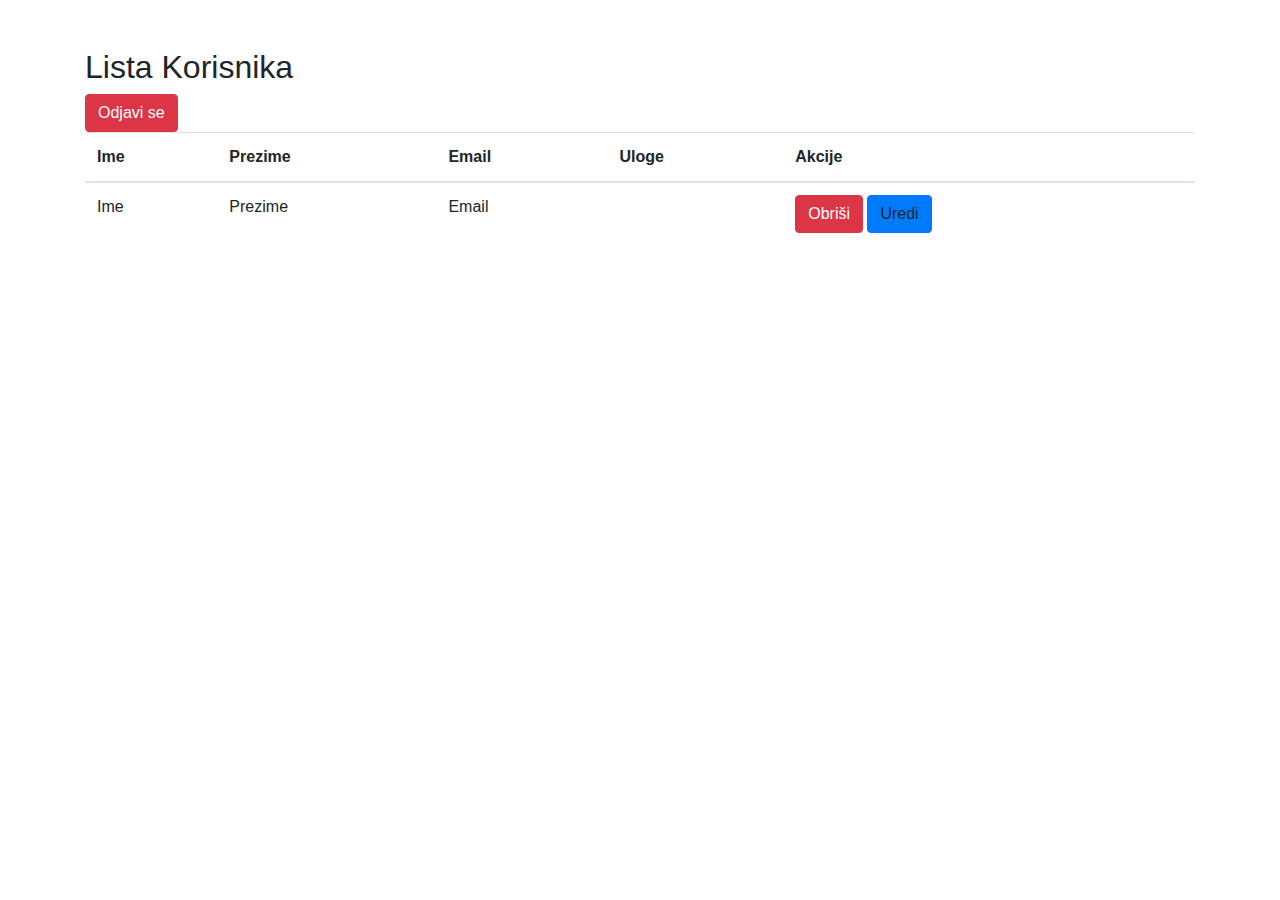
<file: src/main/resources/templates/users/index.html>
<!DOCTYPE html>
<html xmlns:th="http://www.thymeleaf.org">
<head>
    <title>Lista Korisnika</title>
    <link rel="stylesheet" href="https://stackpath.bootstrapcdn.com/bootstrap/4.3.1/css/bootstrap.min.css">
</head>
<body>
<div class="container mt-5">
    <h2>Lista Korisnika</h2>


    <form th:action="@{/logout}" method="post">
        <button type="submit" class="btn btn-danger">Odjavi se</button>
    </form>

    <table class="table">
        <thead>
        <tr>
            <th>Ime</th>
            <th>Prezime</th>
            <th>Email</th>

            <th>Uloge</th>
            <th>Akcije</th>
        </tr>
        </thead>
        <tbody>
        <tr th:each="user : ${users}">
            <td th:text="${user.ime}">Ime</td>
            <td th:text="${user.prezime}">Prezime</td>
            <td th:text="${user.email}">Email</td>

            <td>
                <span th:each="role : ${user.roles}" class="badge badge-primary mr-1" th:text="${role}"></span>
            </td>
            <td>
                <div>
                    <form th:action="@{/users/delete/{userId}(userId=${user.id})}" method="post" class="d-inline">
                        <button type="submit" class="btn btn-danger">Obriši</button>
                    </form>
                    <a th:href="@{/users/edit/{userId}(userId=${user.id})}" class="btn btn-primary d-inline-block">Uredi</a>
                </div>
            </td>
        </tr>
        </tbody>
    </table>
</div>
</body>
</html>
</file>
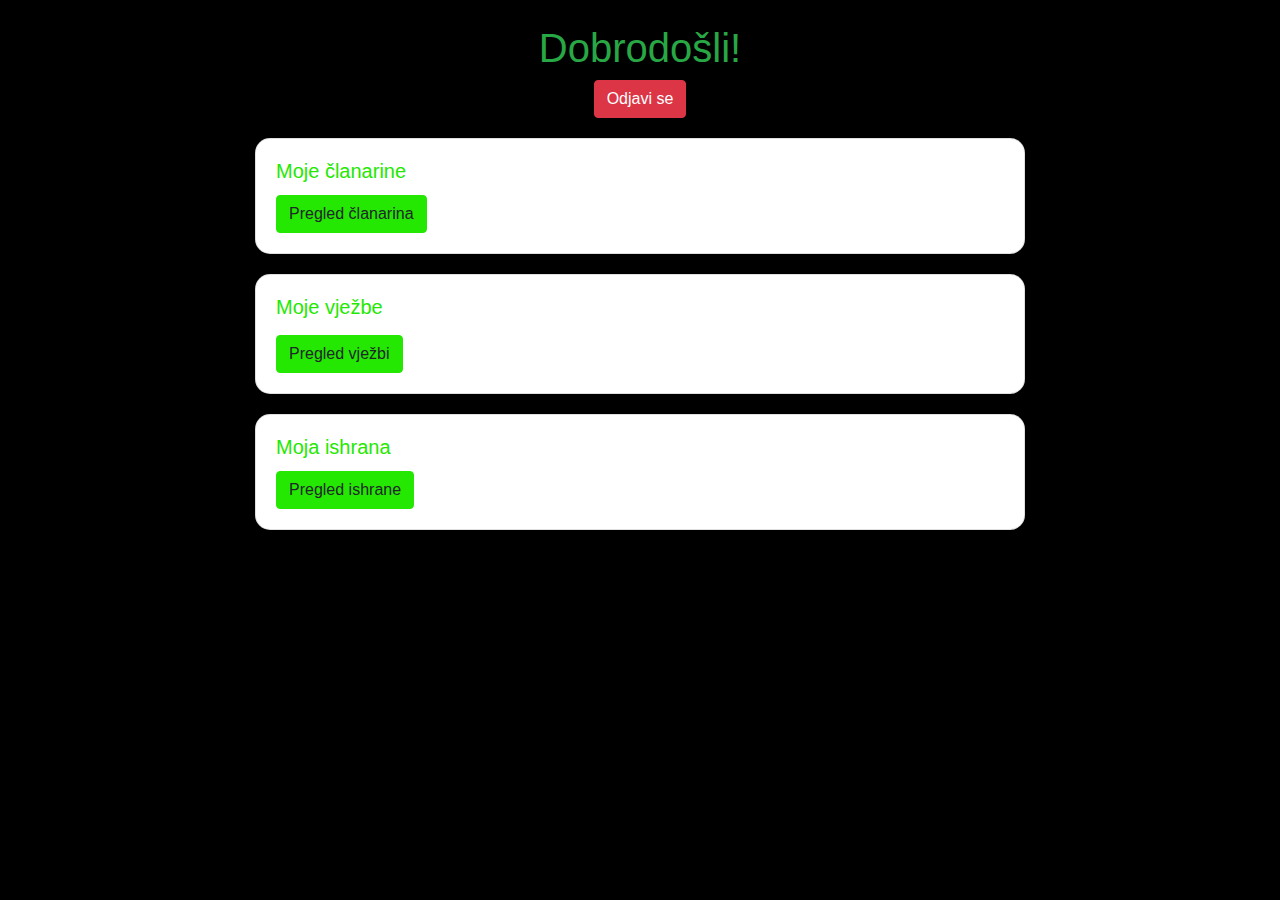
<file: src/main/resources/templates/Student/dashboard.html>
<!DOCTYPE html>
<html lang="en">
<head>
  <meta charset="UTF-8">
  <title>Članska stranica</title>
  <link rel="website icon" type="jpg" href="Logo.jpg">
  <link rel="stylesheet" href="https://stackpath.bootstrapcdn.com/bootstrap/4.5.2/css/bootstrap.min.css">
  <style>
    body {
      background-color: black;
    }

    .container {
      max-width: 800px;
      margin: 0 auto;
    }
    .card {
      margin-top: 20px;
      border-radius: 15px;
      box-shadow: 0 4px 6px rgba(0, 0, 0, 0.1);
    }
    .card-title, .card-text{
      color: #24e802;
    }
    .btn-custom {
      background-color: #24e802;
      border-color: #24e802;
    }
    .btn-custom:hover {
      background-color: #24e802;
      border-color: #24e802;
    }
  </style>
</head>
<body>
<div class="container mt-4">
  <h1 class="text-center text-success">Dobrodošli!</h1>
  <form th:action="@{/logout}" method="post" class="text-center">
    <button type="submit" class="btn btn-danger">Odjavi se</button>
  </form>
  <div class="card">
    <div class="card-body">
      <h5 class="card-title">Moje članarine</h5>
      <a href="membership" class="btn btn-custom">Pregled članarina</a>
    </div>
  </div>
  <div class="card">
    <div class="card-body">
      <h5 class="card-title">Moje vježbe</h5>
      <p class="card-text"></p>
      <a href="exercises" class="btn btn-custom">Pregled vježbi</a>
    </div>
  </div>
  <div class="card">
    <div class="card-body">
      <h5 class="card-title">Moja ishrana</h5>
      <a href="/Student/lunch" class="btn btn-custom">Pregled ishrane</a>
</file>
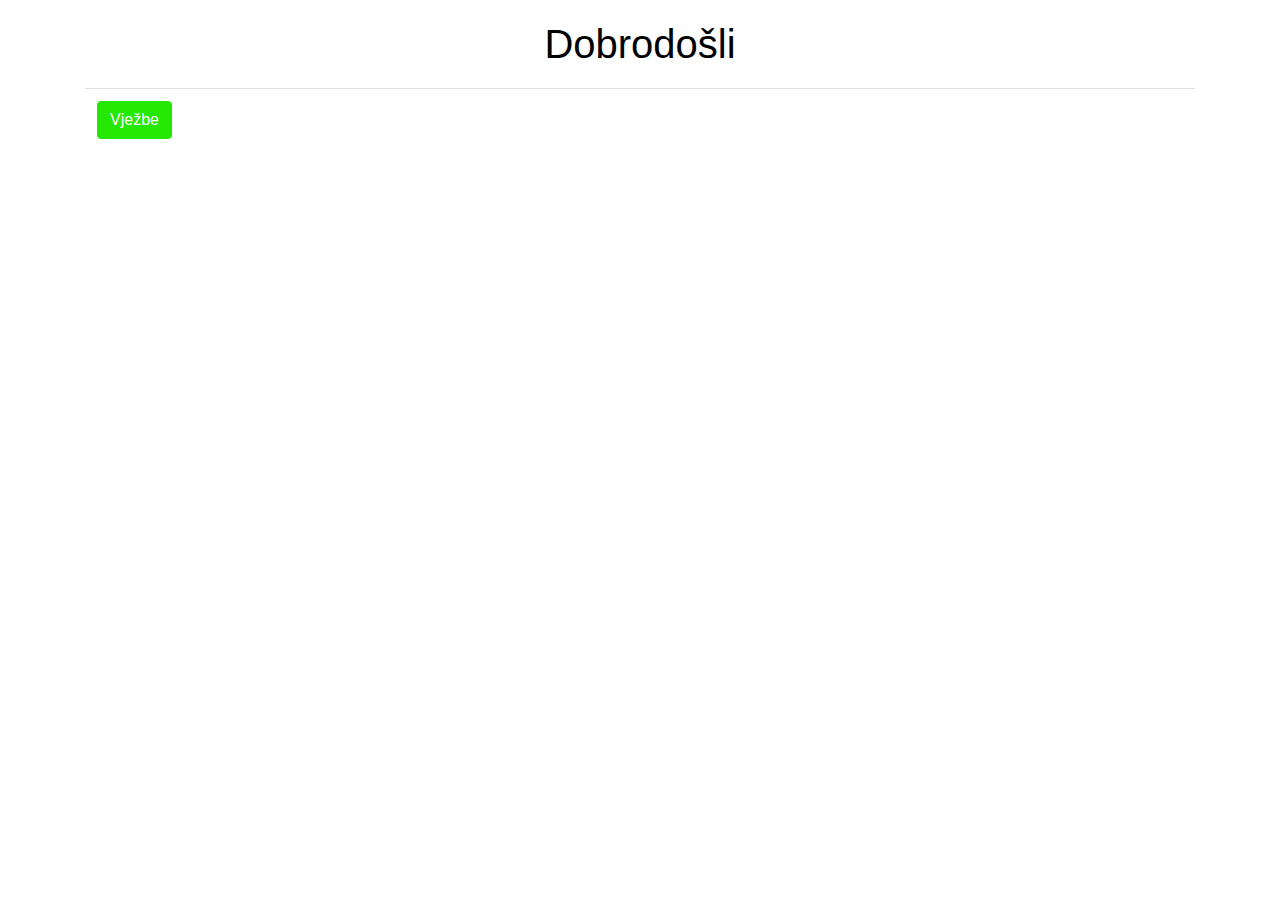
<file: src/main/resources/templates/Student/exercises.html>
<!DOCTYPE html>
<html lang="en">
<head>
    <meta charset="UTF-8">
    <meta name="viewport" content="width=device-width, initial-scale=1.0">
    <title>Exercises Page</title>
    <link rel="website icon" type="jpg" href="Logo.jpg">
    <link rel="stylesheet" href="https://stackpath.bootstrapcdn.com/bootstrap/4.5.2/css/bootstrap.min.css">
    <style>

        body {
            padding: 20px;
        }
        h1 {
            margin-bottom: 20px;
            color: black;
            text-align: center;
        }
        .btn-primary {
            background-color: #24e802;
            border-color: #24e802;
        }
        .btn-primary:hover {
            background-color: #24e802;
            border-color: #24e802;
        }

    </style>
</head>
<body>
<div class="container">
    <h1>Dobrodošli</h1>
    <table class="table">
        <tbody>
        <tr th:each="exercise : ${exercises}">
            <td>
                <a class="btn btn-primary" th:href="@{${exercise.youtubeLink}}" th:text="${exercise.youtubeLink}">Vježbe</a>
            </td>
        </tr>
        </tbody>
    </table>
</div>
</body>
</html>
</file>
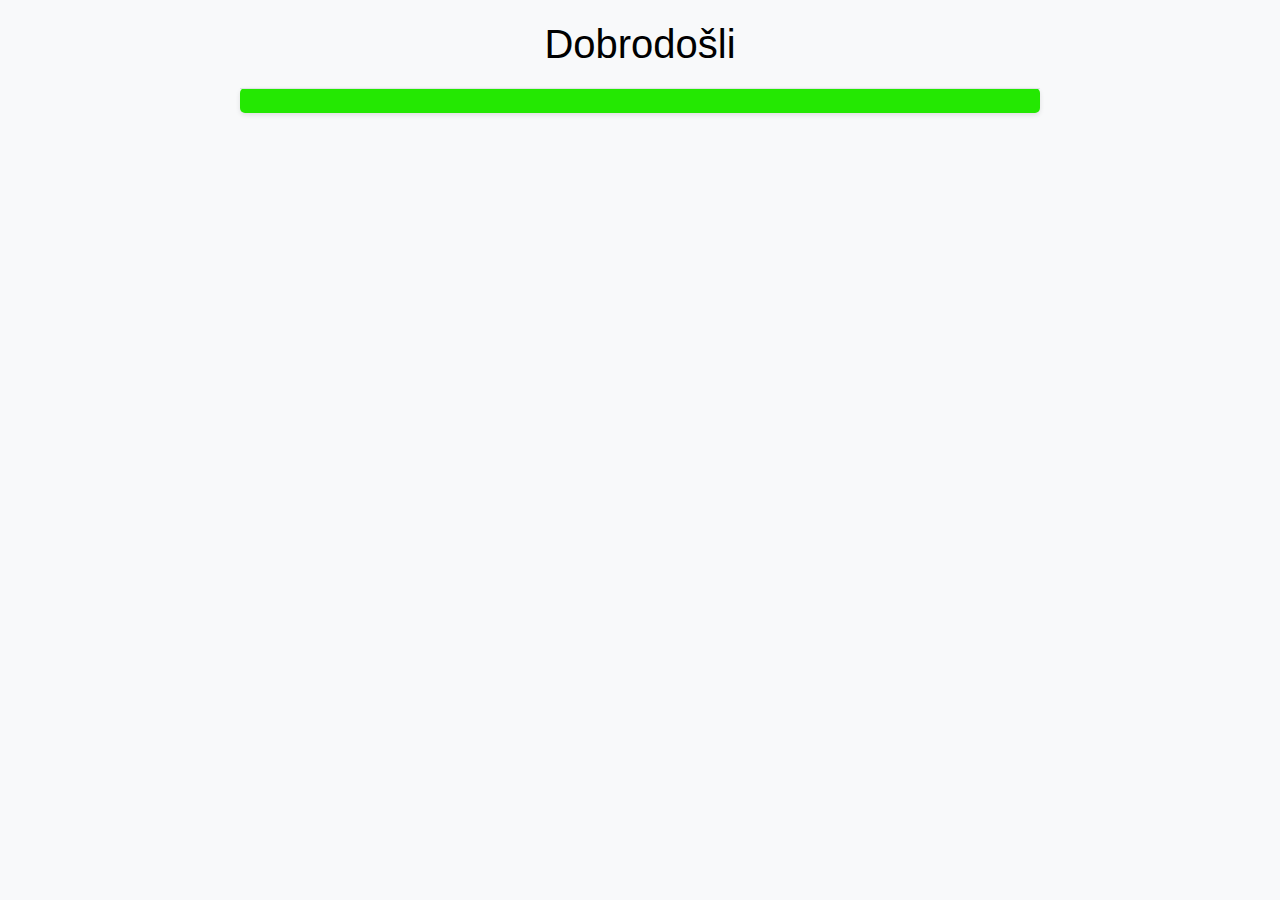
<file: src/main/resources/templates/Student/lunch.html>
<!DOCTYPE html>
<html lang="en">
<head>
    <meta charset="UTF-8">
    <title>Lunch Page</title>
    <link rel="website icon" type="jpg" href="Logo.jpg">
    <link href="https://stackpath.bootstrapcdn.com/bootstrap/4.5.2/css/bootstrap.min.css" rel="stylesheet">
    <style>
        body {
            background-color: #f8f9fa;
            padding: 20px;
        }
        h1 {
            color: #000000;
            text-align: center;
            margin-bottom: 20px;
        }
        table {
            width: 100%;
            max-width: 800px;
            margin: 0 auto;
            background-color: #24e802;
            border-radius: 5px;
            box-shadow: 0 2px 5px rgba(0,0,0,0.1);
        }

    </style>
</head>
<body>
<h1>Dobrodošli</h1>
<table class="table">
    <tr th:each="lunch : ${lunch}">
        <td th:text="${lunch.description}"></td>

    </tr>
</table>
</body>
</html>
</file>
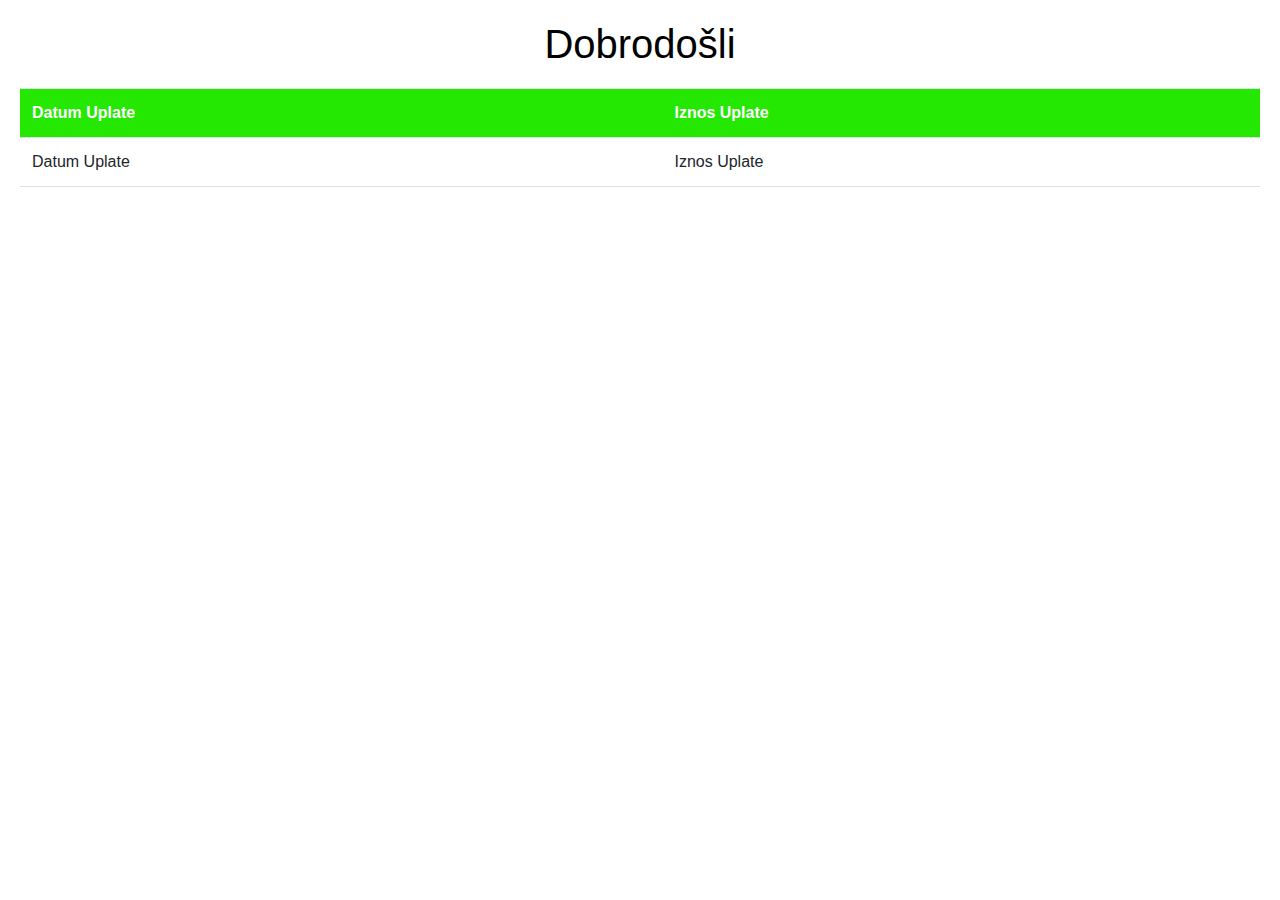
<file: src/main/resources/templates/Student/membership.html>
<!DOCTYPE html>
<html lang="en" xmlns:th="http://www.thymeleaf.org">
<head>
    <meta charset="UTF-8">
    <meta name="viewport" content="width=device-width, initial-scale=1.0">
    <title>Membership Page</title>
    <link rel="website icon" type="jpg" href="Logo.jpg">
    <link href="https://stackpath.bootstrapcdn.com/bootstrap/4.5.2/css/bootstrap.min.css" rel="stylesheet">
    <style>

        body {
            padding: 20px;
        }
        h1 {
            color: black;
            text-align: center;
        }
        table {
            width: 100%;
            margin-top: 20px;
            border-collapse: collapse;
        }
        th, td {
            padding: 8px;
            text-align: left;
            border-bottom: 1px solid #dee2e6;
        }
        th {
            background-color: #24e802;
            color: white;
        }
        tr:hover {
            background-color: #f2f2f2;
        }
    </style>
</head>

<body>
<h1>Dobrodošli</h1>
<table class="table">
    <tr>
        <th>Datum Uplate</th>
        <th>Iznos Uplate</th>
    </tr>
    <tr th:each="membership : ${memberships}">
        <td th:text="${membership.datumUplate}">Datum Uplate</td>
        <td th:text="${membership.iznosUplate}">Iznos Uplate</td>
    </tr>
</table>
</body>
</html>
</file>
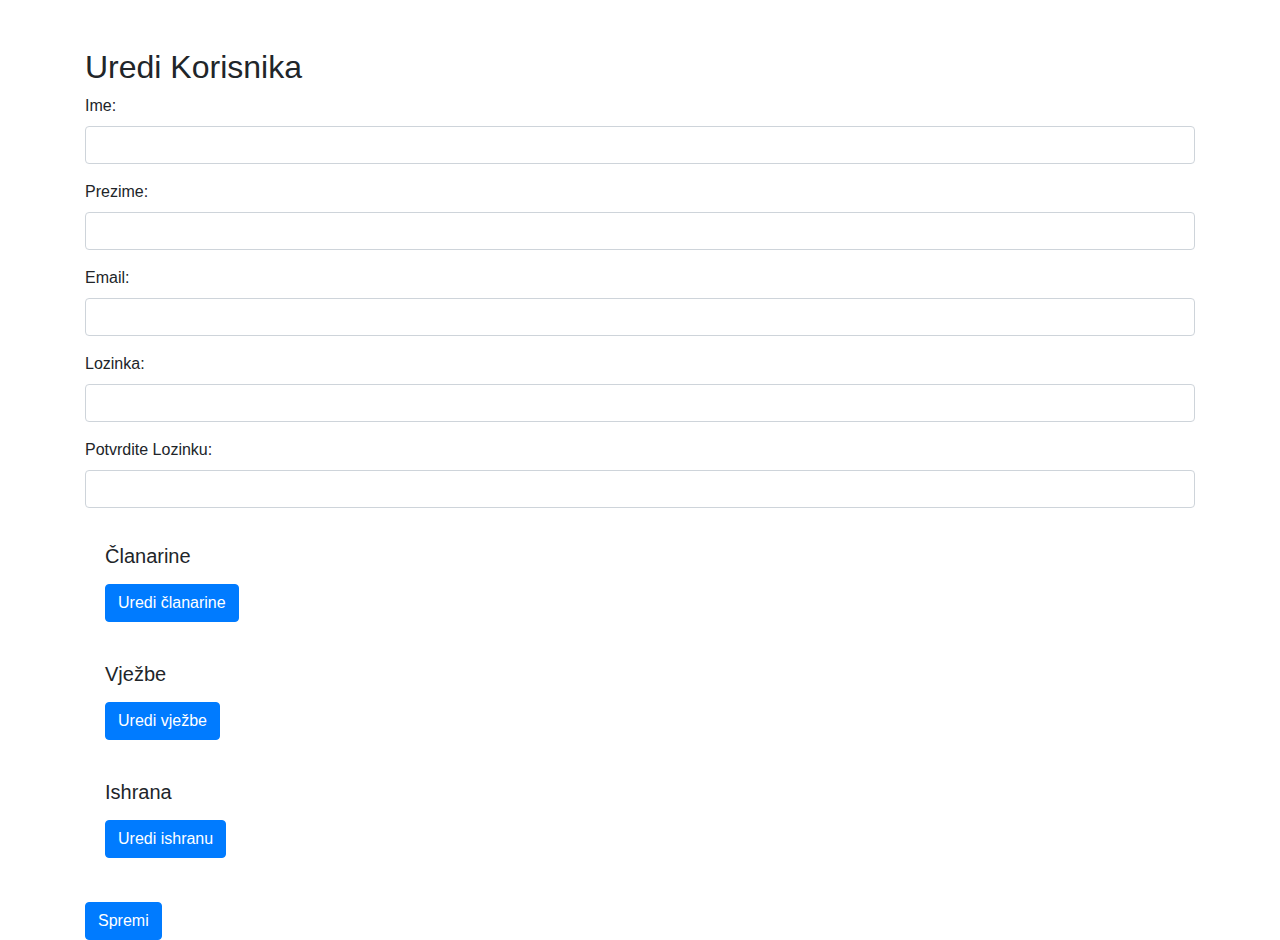
<file: src/main/resources/templates/users/edit.html>
<!DOCTYPE html>
<html xmlns:th="http://www.thymeleaf.org">
<head>
    <title>Uredi Korisnika</title>
    <link rel="stylesheet" href="https://stackpath.bootstrapcdn.com/bootstrap/4.3.1/css/bootstrap.min.css">
</head>
<body>
<div class="container mt-5">
    <h2>Uredi Korisnika</h2>
    <form th:action="@{/users/edit/{userId}(userId=${user.id})}" th:object="${user}" method="post">
        <div class="form-group">
            <label for="ime">Ime:</label>
            <input type="text" th:field="*{ime}" id="ime" class="form-control" required th:errorclass="is-invalid"/>
            <div class="invalid-feedback" th:if="${#fields.hasErrors('ime')}" th:errors="*{ime}"></div>
        </div>
        <div class="form-group">
            <label for="prezime">Prezime:</label>
            <input type="text" th:field="*{prezime}" id="prezime" class="form-control" required th:errorclass="is-invalid"/>
            <div class="invalid-feedback" th:if="${#fields.hasErrors('prezime')}" th:errors="*{prezime}"></div>
        </div>
        <div class="form-group">
            <label for="email">Email:</label>
            <input type="email" th:field="*{email}" id="email" class="form-control" required th:errorclass="is-invalid"/>
            <div class="invalid-feedback" th:if="${#fields.hasErrors('email')}" th:errors="*{email}"></div>
        </div>
        <div class="form-group">
            <label for="lozinka">Lozinka:</label>
            <input type="password" th:field="*{lozinka}" id="lozinka" class="form-control" required th:errorclass="is-invalid"/>
            <div class="invalid-feedback" th:if="${#fields.hasErrors('lozinka')}" th:errors="*{lozinka}"></div>
        </div>
        <div class="form-group">
            <label for="potvrdaLozinke">Potvrdite Lozinku:</label>
            <input type="password" th:field="*{potvrdaLozinke}" id="potvrdaLozinke" class="form-control" th:errorclass="is-invalid"/>
            <div class="invalid-feedback" th:if="${#fields.hasErrors('potvrdaLozinke')}" th:errors="*{potvrdaLozinke}"></div>
        </div>

            <div class="card-body">
                <h5 class="card-title">Članarine</h5>
                <p class="card-text"></p>
                <a href="#" class="btn btn-primary">Uredi članarine</a>
            </div>

        <div class="card-body">
            <h5 class="card-title">Vježbe</h5>
            <p class="card-text"></p>
            <a href="#" class="btn btn-primary">Uredi vježbe</a>
        </div>

        <div class="card-body">
            <h5 class="card-title">Ishrana</h5>
            <p class="card-text"></p>
            <a href="#" class="btn btn-primary">Uredi ishranu</a>
        </div>
       <br>
        <button type="submit" class="btn btn-primary">Spremi</button>
    </form>
</div>
</body>
</html>
</file>
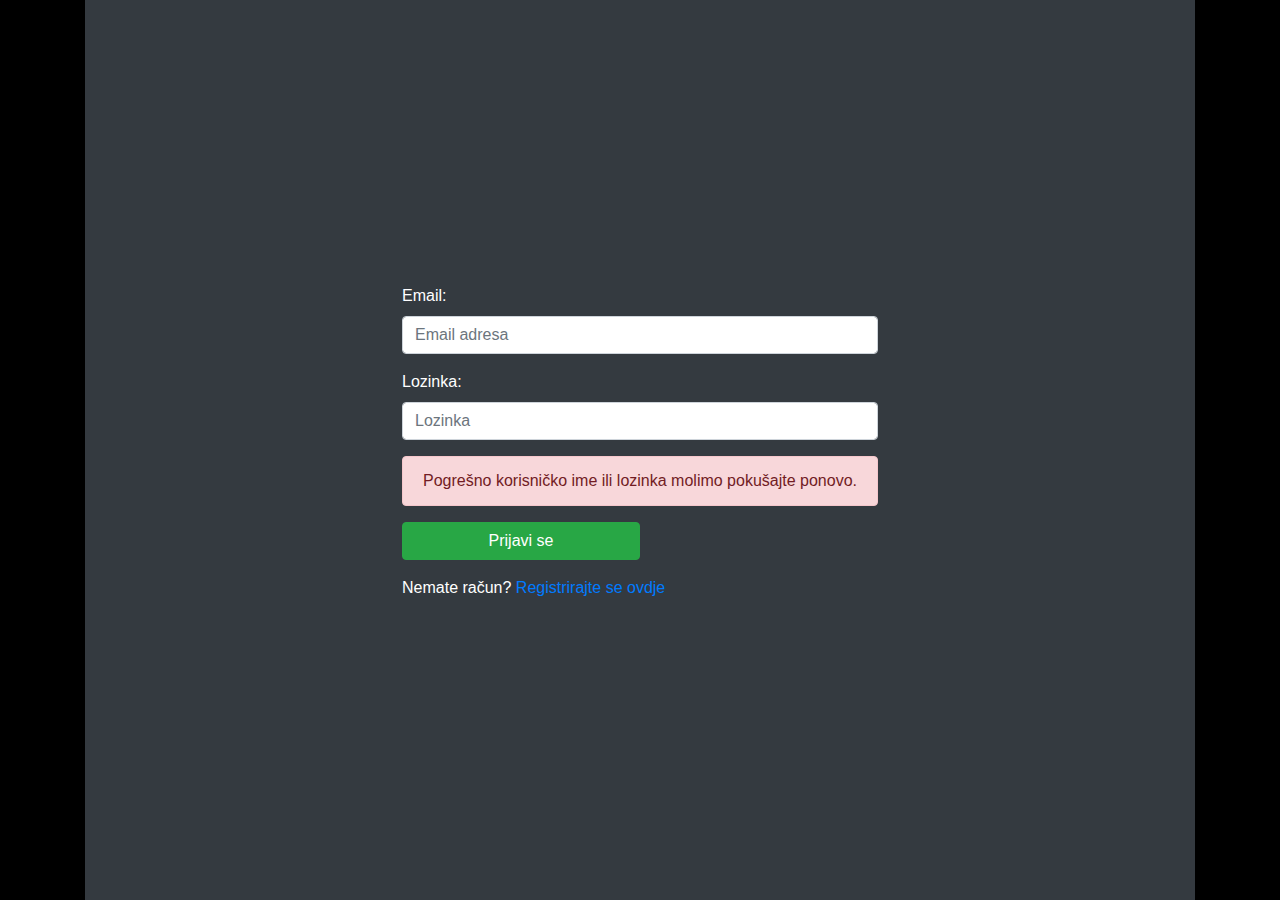
<file: src/main/resources/templates/users/login.html>
<!DOCTYPE html>
<html lang="en">
<head>
    <meta charset="UTF-8">
    <title>Login</title>
    <meta name="viewport" content="width=device-width, initial-scale=1.0">
    <title>Prijava na sustav</title>
    <link rel="website icon" type="jpg" href="Logo.jpg">
    <link rel="stylesheet" href="https://maxcdn.bootstrapcdn.com/bootstrap/4.0.0/css/bootstrap.min.css">
    <style>
        body {
            background-color: #000000;
            color: rgb(255, 255, 255);
        }
        .center-button {
            display: flex;
            justify-content: center;
            align-items: center;
            height: 100vh;
        }

    </style>
</head>
<body>

<div class="container">

    <div class="container"></div>
    <section class="login-section bg-dark text-white p-6 center-button">

        <form method="post" action="/auth/login">
            <input type="hidden" th:name="${_csrf.parameterName}" th:value="${_csrf.token}" />

            <div class="form-group">
                <label for="email">Email:</label>
                <input type="email" id="email" name="email" class="form-control" placeholder="Email adresa">
            </div>

            <div class="form-group">
                <label for="password">Lozinka:</label>
                <input type="password" id="password" name="password" class="form-control" placeholder="Lozinka">
            </div>
            <div th:if="${param.error}" class="alert alert-danger">
                Pogrešno korisničko ime ili lozinka molimo pokušajte ponovo.
            </div>
            <button type="submit" class="btn btn-success w-50">Prijavi se</button>

            <p class="mt-3">
                Nemate račun? <a href="/auth/register">Registrirajte se ovdje</a>
            </p>
        </form>
    </section>
</div>

<script src="https://code.jquery.com/jquery-3.2.1.slim.min.js"></script>
<script src="https://cdnjs.cloudflare.com/ajax/libs/popper.js/1.12.9/umd/popper.min.js"></script>
<script src="https://maxcdn.bootstrapcdn.com/bootstrap/4.0.0/js/bootstrap.min.js"></script>

</body>
</html>
</file>
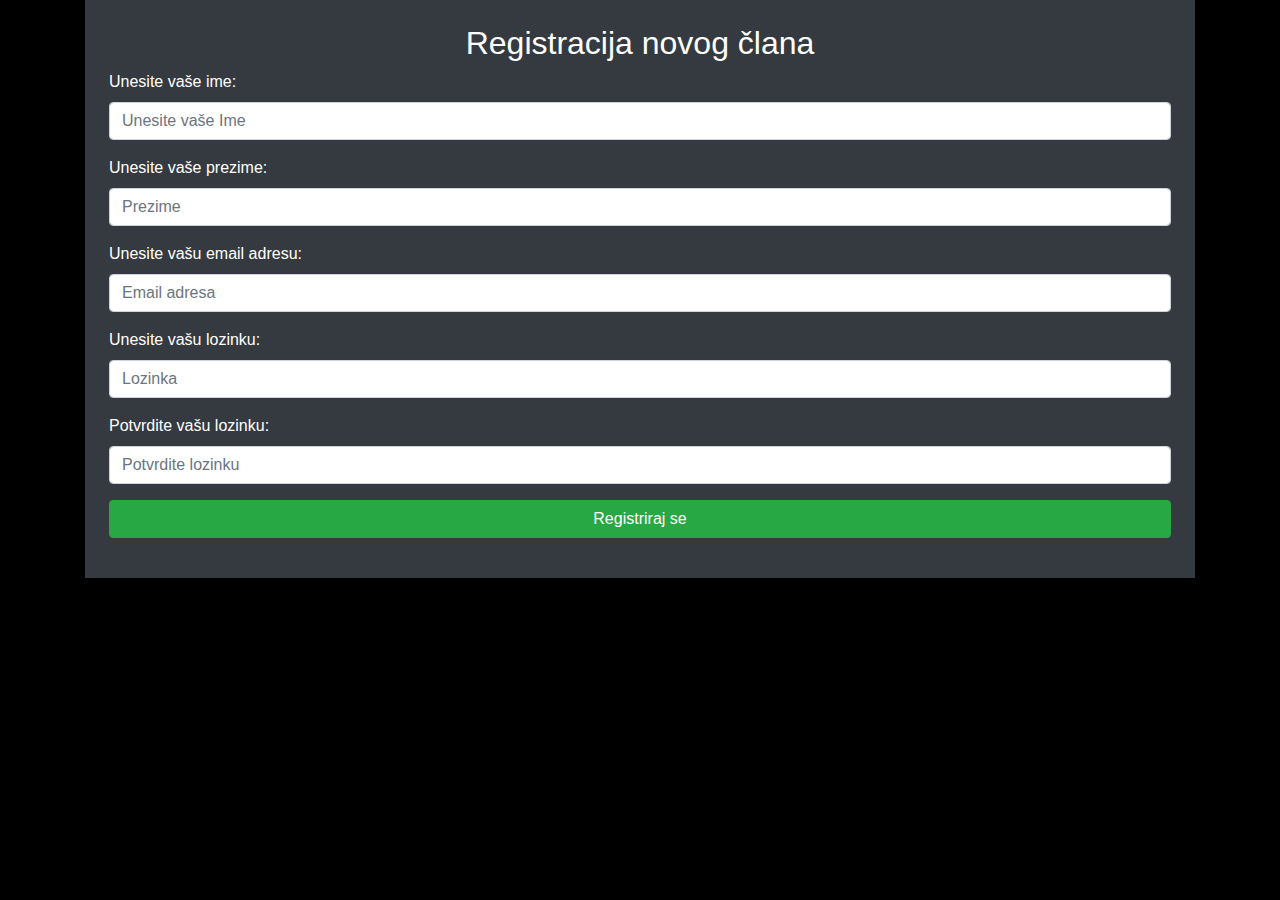
<file: src/main/resources/templates/users/register.html>
<html lang="en">
<head>
    <meta charset="UTF-8">
    <title>Registracija</title>
    <link rel="website icon" type="jpg" href="Logo.jpg">
    <meta name="viewport" content="width=device-width, initial-scale=1.0">
    <title>Registracija Novog korisnika</title>
    <link rel="stylesheet" href="https://maxcdn.bootstrapcdn.com/bootstrap/4.0.0/css/bootstrap.min.css">
    <style>
        body {
            background-color:rgb(0, 0, 0);
            color: rgb(244, 244, 244);
        }
    </style>
</head>
<body>

<div class="container">
    <section class="registration-section bg-dark text-white p-4">
        <h2 class="text-center">Registracija novog člana</h2>
        <form th:action="@{/auth/register}" method="post" th:object="${user}">
            <div class="form-group">
                <label for="firstName">Unesite vaše ime:</label>
                <input type="text" id="firstName" class="form-control" placeholder="Unesite vaše Ime" th:field="*{ime}"/>
            </div>
            <div th:if="${#fields.hasErrors('ime')}" class="invalid-feedback" th:errors="*{ime}"></div>

            <div class="form-group">
                <label for="lastName">Unesite vaše prezime:</label>
                <input type="text" id="lastName" name="lastName" class="form-control" placeholder="Prezime" th:field="*{prezime}" />
            </div>
            <div th:if="${#fields.hasErrors('prezime')}" class="invalid-feedback" th:errors="*{prezime}"></div>

            <div class="form-group">
                <label for="email">Unesite vašu email adresu:</label>
                <input type="email" id="email" name="email" class="form-control" placeholder="Email adresa" th:field="*{email}"/>
            </div>
            <div th:if="${#fields.hasErrors('prezime')}" class="invalid-feedback" th:errors="*{email}"></div>

            <div class="form-group">

                <label for="password">Unesite vašu lozinku:</label>
                <input type="password" id="password" name="password" class="form-control" th:field="*{lozinka}" placeholder="Lozinka">
            </div>
            <div th:if="${#fields.hasErrors('lozinka')}" class="invalid-feedback" th:errors="*{lozinka}"></div>
            <div class="form-group">
                <label for="confirmPassword">Potvrdite vašu lozinku:</label>
                <input type="password" id="confirmPassword" name="confirmPassword" class="form-control"  th:field="*{potvrdaLozinke}" placeholder="Potvrdite lozinku">
            </div>
            <div th:if="${#fields.hasErrors('potvrdaLozinke')}" class="invalid-feedback" th:errors="*{potvrdaLozinke}"></div>
            <button type="submit" class="btn btn-success w-100">Registriraj se</button>
        </form>
    </section>
</div>


<script src="https://code.jquery.com/jquery-3.2.1.slim.min.js"></script>
<script src="https://cdnjs.cloudflare.com/ajax/libs/popper.js/1.12.9/umd/popper.min.js"></script>
<script src="https://maxcdn.bootstrapcdn.com/bootstrap/4.0.0/js/bootstrap.min.js"></script>

</body>
</file>
